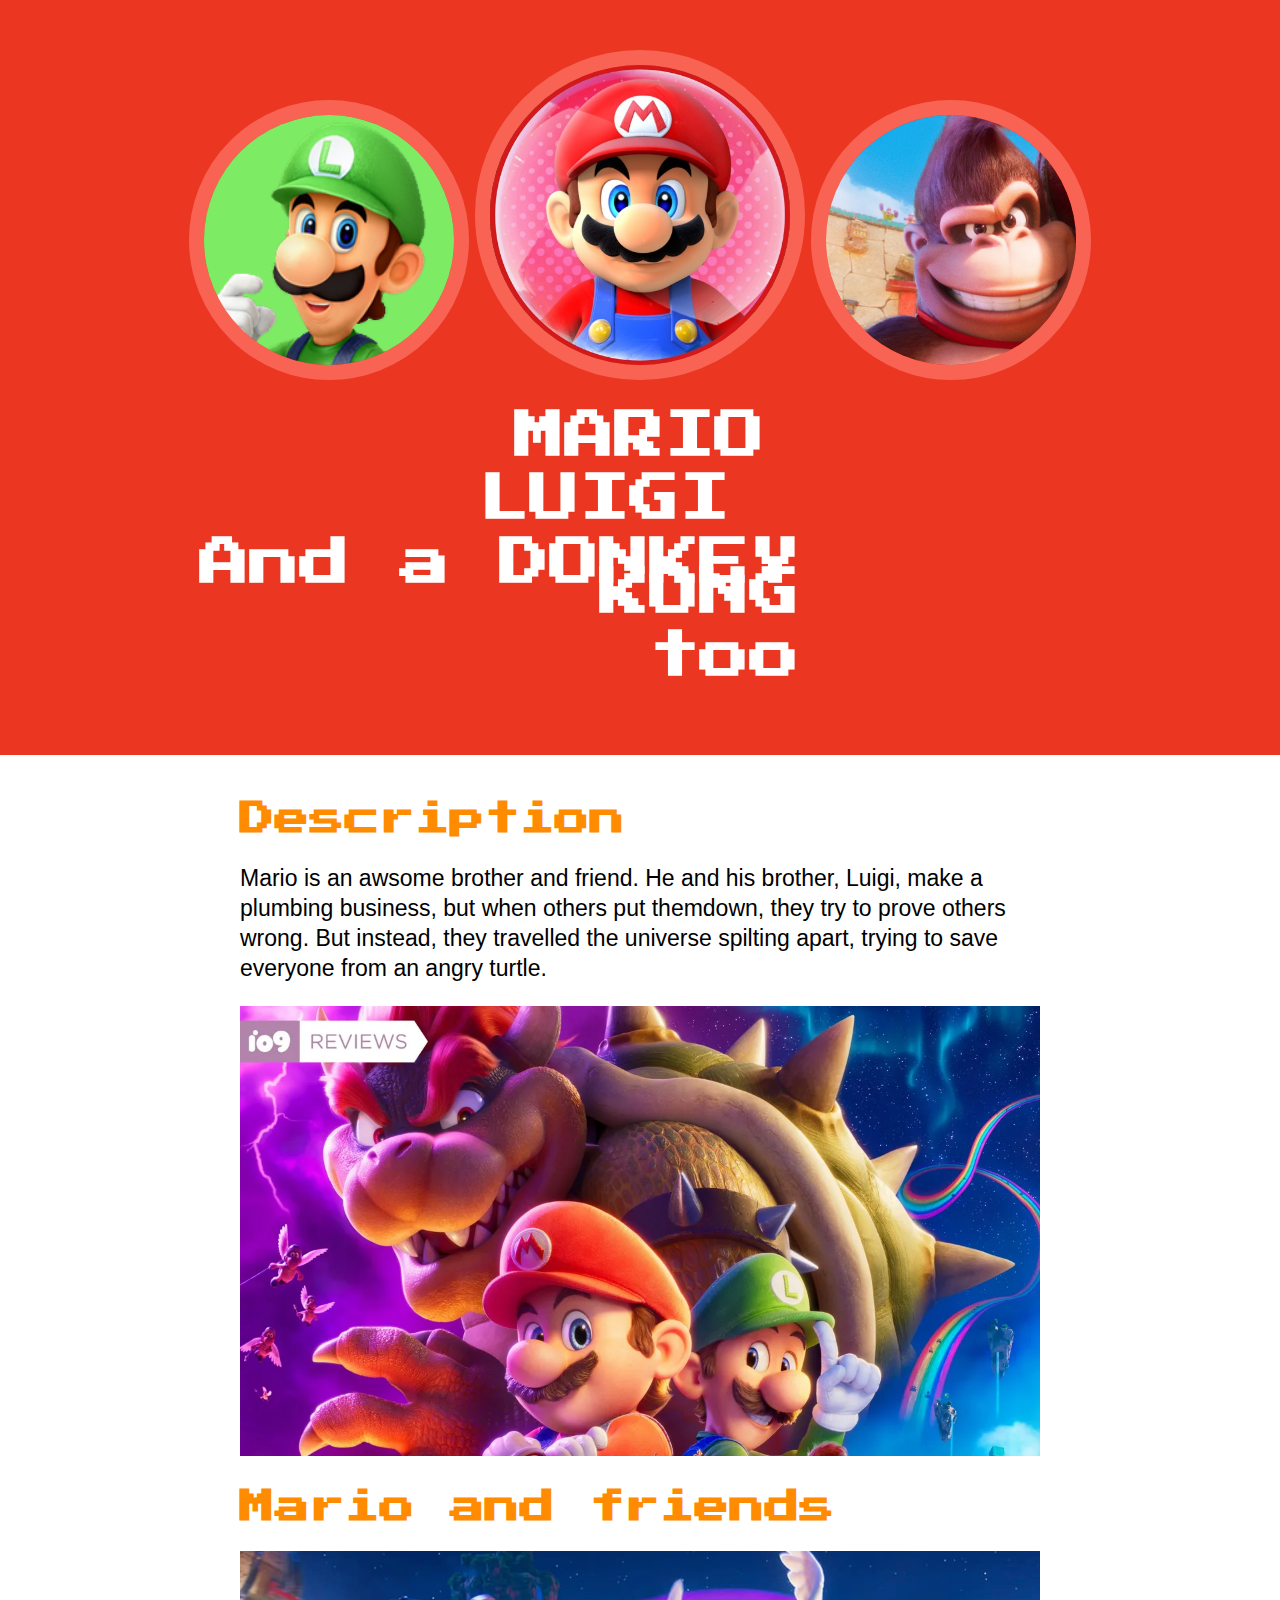
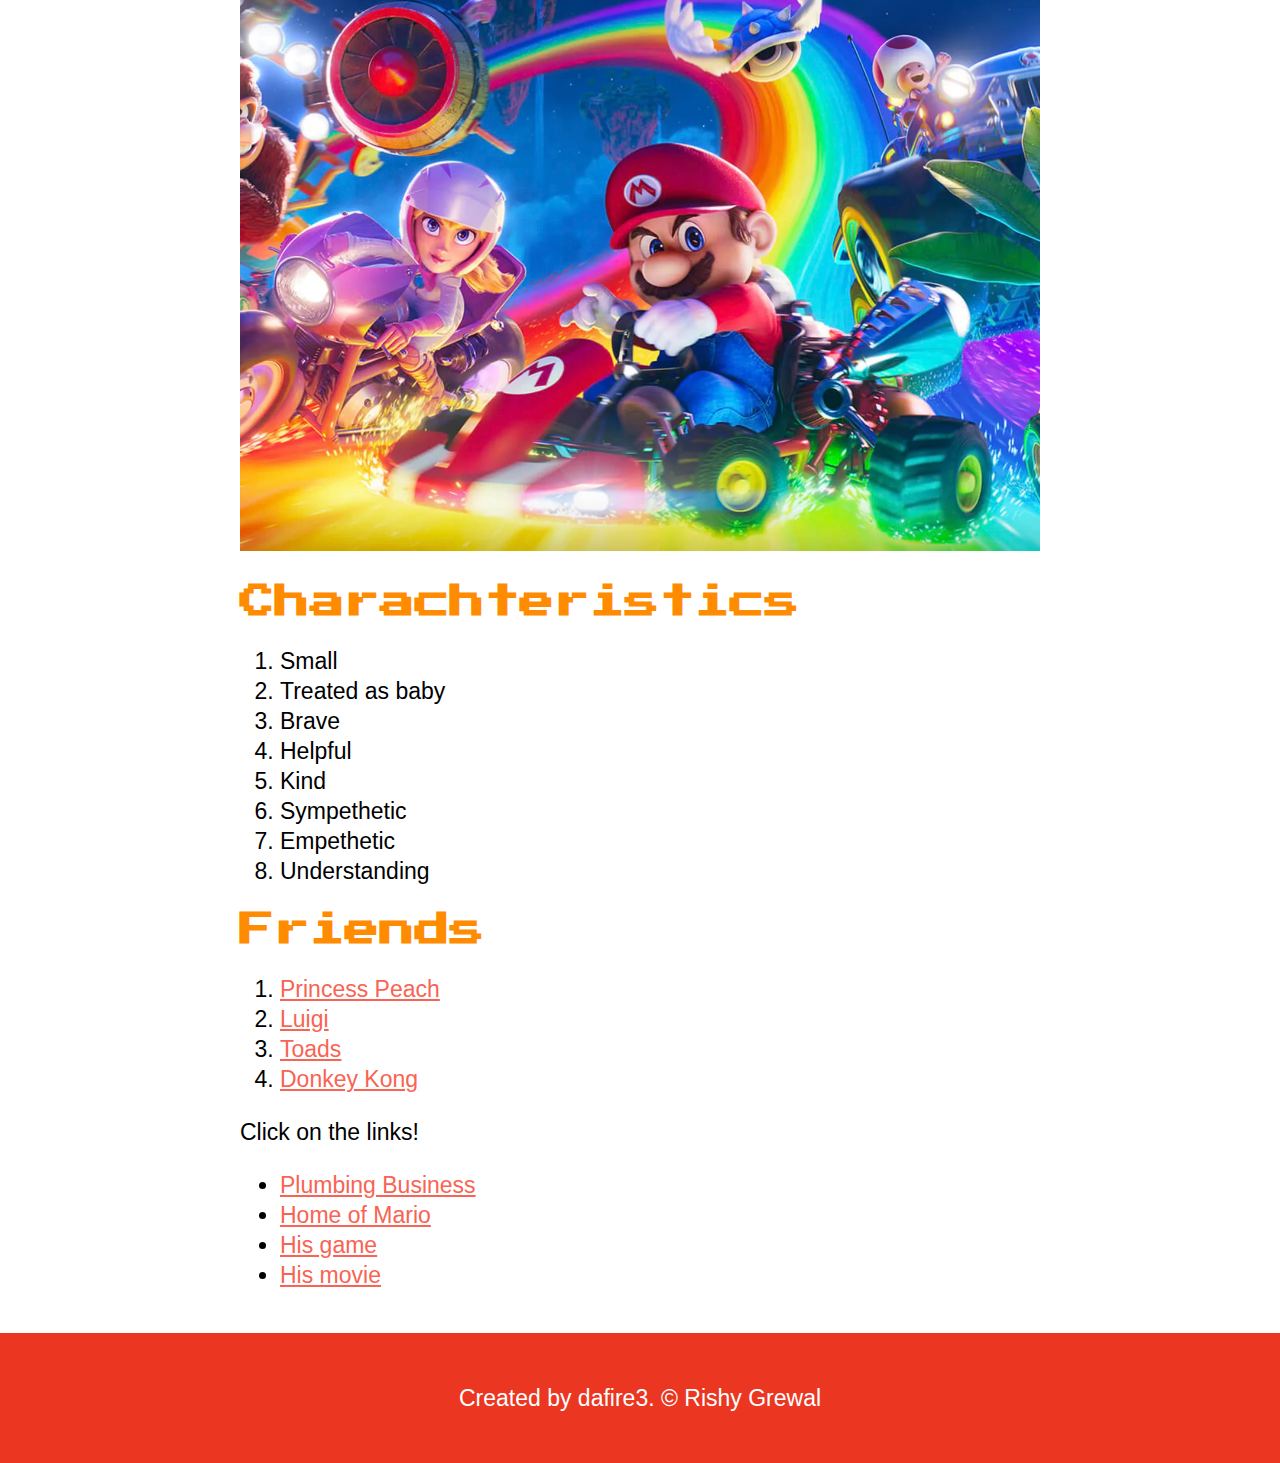
<file: index.html>
<!DOCTYPE html>
<!DOCTYPE html>
<html>
<head>
	<title>Mario</title>
	<link rel="icon" href="img/mario.jpeg">
	<link href='https://fonts.googleapis.com/css?family=Press+Start+2P&display=swap' rel='stylesheet'>
	<link rel="stylesheet" type="text/css" href="css/hero.css">
</head>
<body>
	<!-- header element -->
	<header>
		<img src="img/lu.jpeg" class="img_l">
		<img src="img/mario3.jpeg">
		<img src="img/dkss.jpeg" class="img_p">

		<div class="text">
			<h1><b>MARIO</b></h1>
			<h1 class="l"><b>LUIGI</b></h1>
			
			

			<h1 class="p"><b>And a DONKEY KONG</b></h1>
			<h1 class="p"><b>too</b></h1>

		</div>
	</header>

	<main>
		<h2>Description</h2>
           <p>Mario is an awsome brother and friend. He and his brother, Luigi, make a plumbing business, but when others put themdown, they try to prove others wrong. But instead, they travelled the universe spilting apart, trying to save everyone from an angry turtle.</p>
		<img src="img/sa.jpeg">
		<h2>Mario and friends</h2>
		<img src="img/x.jpeg">
		<h2>Charachteristics</h2>
		<ol>
			<li>Small</li>
			<li>Treated as baby</li>
			<li>Brave</li>
			<li>Helpful</li>
			<li>Kind</li>
			<li>Sympethetic</li>
			<li>Empethetic</li>
			<li>Understanding</li>
		</ol>
		<h2>Friends</h2>
	  	<ol>
	  		<li><a href="https://en.wikipedia.org/wiki/Princess_Peach" target="_blank" title="Princess Peach">Princess Peach</a></li>	
	  		<li><a href="https://en.wikipedia.org/wiki/Luigi" target="_blank" title="Luigi">Luigi</a></li> 
	  		<li><a href="https://en.wikipedia.org/wiki/Toad_(Nintendo)" target="_blank" title="Toads">Toads</a></li>
	  		<li><a href="https://en.wikipedia.org/wiki/Donkey_Kong" target="_blank" title="Donkey Kong"> Donkey Kong</a></li>
		</ol>
		<p>Click on the links!</p>
		<ul>
			<li><a href="https://www.smbplumbing.com.au/" target="_blank" title="Let's Plumb">Plumbing Business</a><br></li>
			<li><a href="https://mario.nintendo.com/" target="_blank" title="Let's a go">Home of Mario</a><br></li>
			<li><a href="https://supermario-game.com/" target="_blank" title="Very a Fun">His game</a><br></li>
			<li><a href="https://www.thesupermariobros.movie/" target="_blank" title="FUNNY"> His movie</a><br></li>
		</ul>
	</main>

	<footer>
		<p>Created by dafire3. &copy; Rishy Grewal</p>
	</footer>

</body>
</html>
</file>
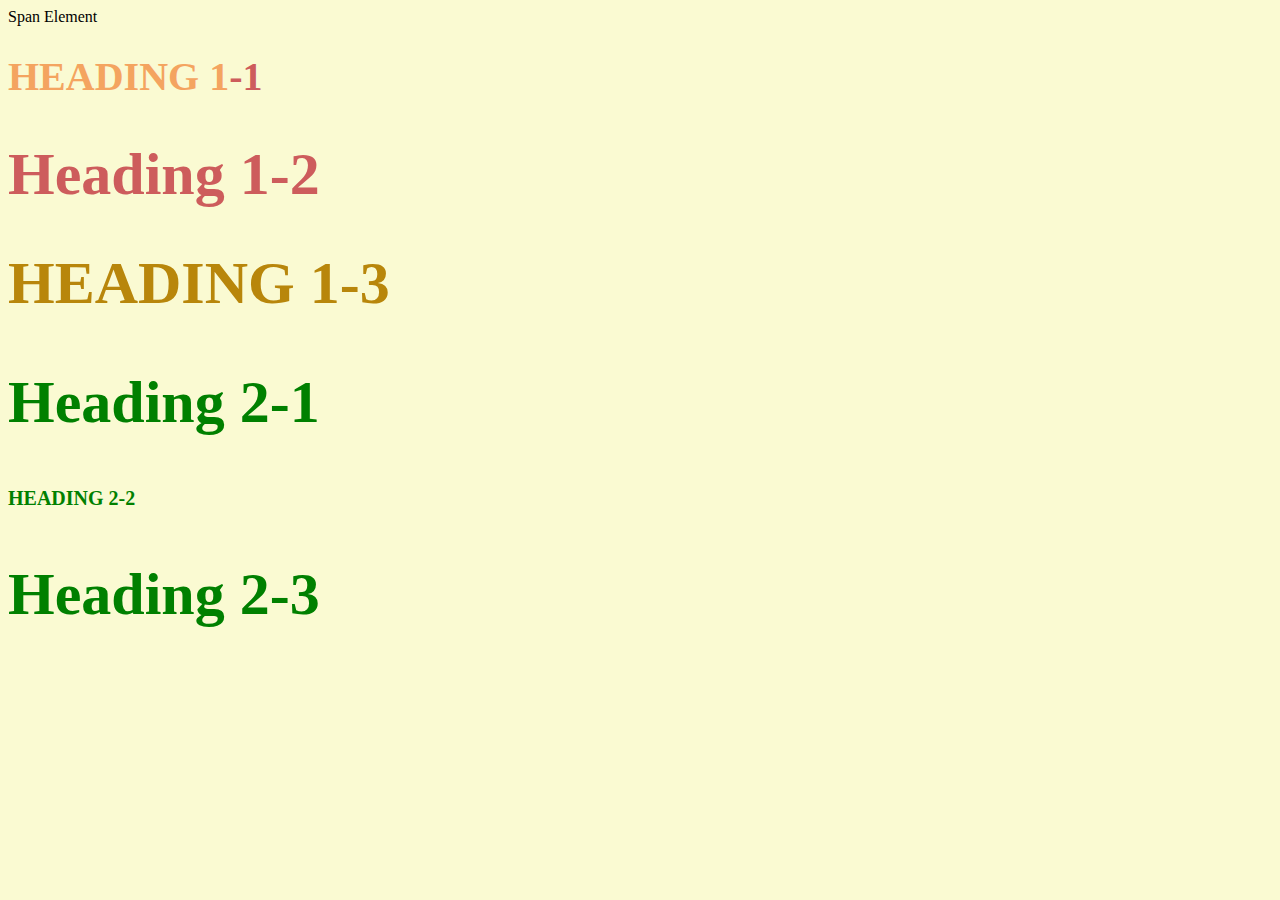
<file: style-test.html>
<!DOCTYPE html>
<html>
<head>
	<title>Style Test</title>
	<link rel="stylesheet" type="text/css" href="css/test.css">
</head>
<body>
	<span>Span Element</span>
	<h1 class="uppercase"><span>Heading 1</span>-1</h1>
	<h1 class="big">Heading 1-2</h1>
	<h1 class="big uppercase">Heading 1-3</h1>
	<h2 class="big">Heading 2-1</h2>
	<h2 class="uppercase">Heading 2-2</h2>
	<h2 class="big">Heading 2-3</h2>

</body>
</html>
</file>
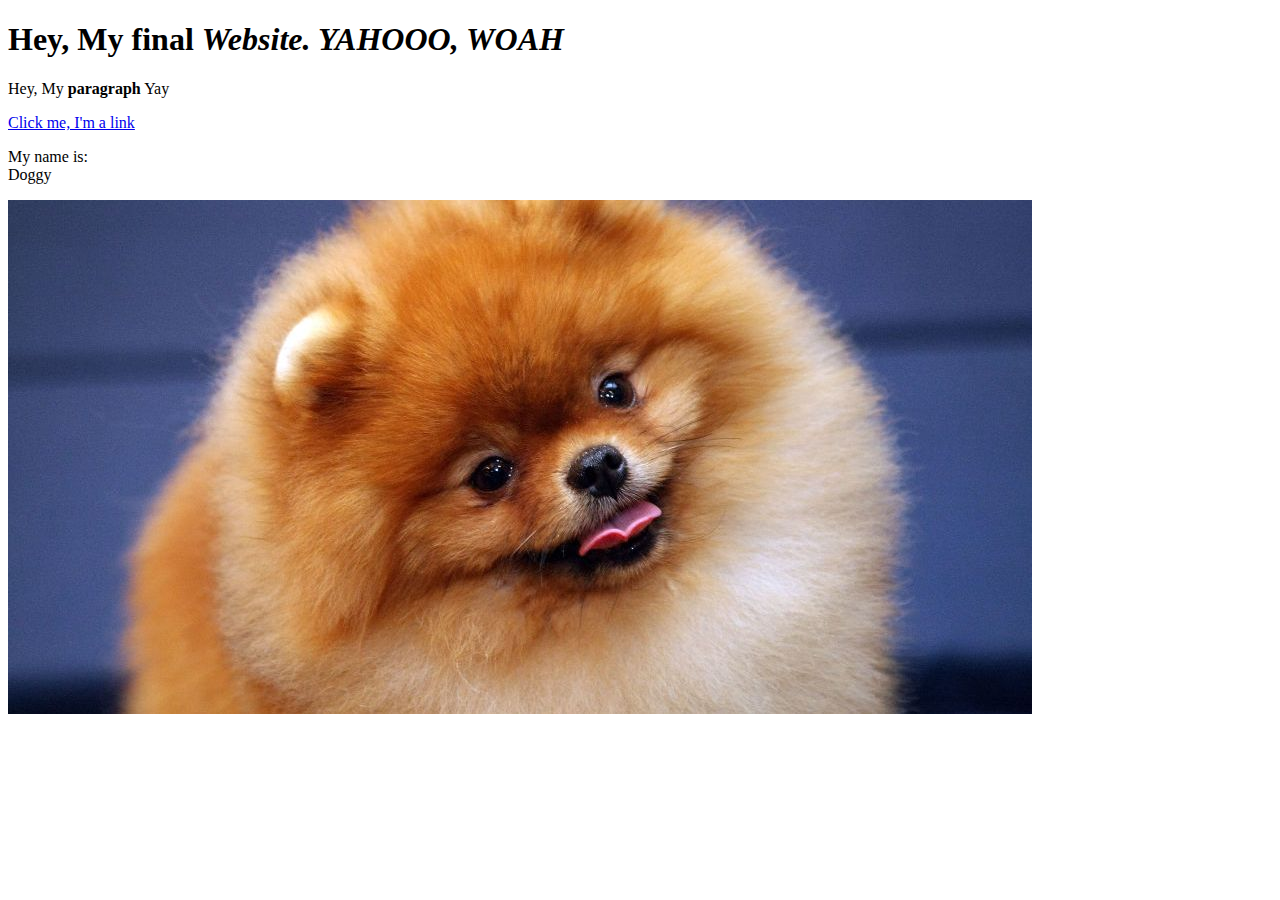
<file: test.html>
<!DOCTYPE html>
<html>
<head>
	<title>Cartoon Hero</title>
</head>
<body>
	<h1>Hey, My final <i>Website. YAHOOO, WOAH</i></h1>
	<p>Hey, My <b>paragraph</b> Yay</p>
	<a href="https://google.com" target="_blank" title="Let's go to google">Click me, I'm a link</a>
	<p>My name is:<br>
	Doggy</p>
	<img src="img/dog.jpeg">
</body>
</html>
</file>
<file: css/hero.css>
body{
	font-family: Helvetica, Arial, sans-serif;
	margin: 0;
	font-size: 23px;
	line-height: 30px;

}

header{
	background-color:#EB3622 ;
	text-align: center;
	padding-top: 50px;
	padding-bottom: 50px;
}


.text .l{
	text-align: left;
	padding-left: 480px;
}

.text .p{
	text-align: right;
	background-position-y:600px;
	padding-right: 480px;
}

.img_l{
	width: 250px;
	height: 250px;
}

.img_p{
	width: 250px;
	height: 250px;
}

h1, h2{
	font-family: 'Press Start 2P', cursive;
}
header h1{
	color: white;
	font-size: 50px;
}


header img{
	border-radius: 170px;
	width: 300px;inset-block-end: ;
	border:15px solid #F96353;
}

main{
	max-width: 800px;
	margin:0 auto;
	padding:20px;
}
main img{
	max-width: 100%;
}

h2{
	font-size: 35px;
	color: darkorange;
}
a{
	color:#F96353;
}
a:hover{
	background-color:indianred;

}


footer{
	background-color: #EB3622;
	text-align: center;
	color:white;
	padding: 50px;
}

footer p{
	margin: 0;
}
</file>
<file: css/test.css>
body{
	background-color: lightgoldenrodyellow;
}

h1{
	font-size:40px;
	color: indianred;
}
h2{
	font-size: 20px;
	color: darkred;
}
h2{
	color: green;
}
.big{
	font-size: 60px;
} 
.uppercase{
	text-transform: uppercase;
}
.big.uppercase{
	color: darkgoldenrod;
}

h1 span{
	color: sandybrown;
}
</file>
